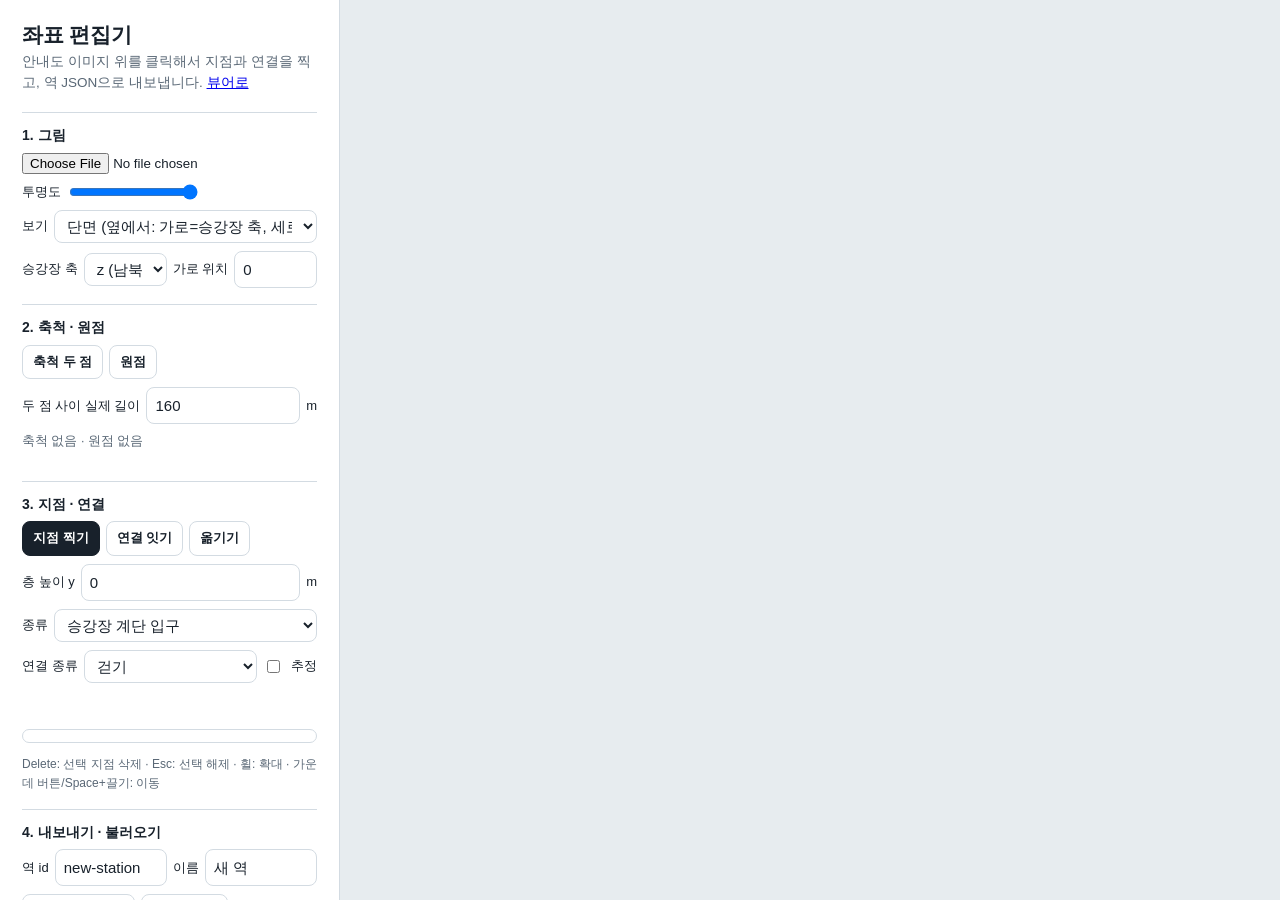
<file: editor.html>
<!DOCTYPE html>
<html lang="ko">
<head>
<meta charset="utf-8">
<meta name="viewport" content="width=device-width, initial-scale=1">
<title>좌표 편집기</title>
<link rel="stylesheet" href="src/style.css">
<style>
.app{grid-template-columns:340px 1fr}
.ed{position:relative;overflow:hidden;background:var(--bg);cursor:crosshair}
.ed canvas{width:100%;height:100%;display:block;touch-action:none}
.side h2{font-size:14px;margin:16px 0 6px;border-top:1px solid var(--rule);padding-top:12px}
.row{display:flex;gap:6px;margin-bottom:8px;align-items:center}
.row input[type=number],.row input[type=text],.row select{flex:1;min-width:0;font:inherit;padding:6px 8px;border:1.5px solid var(--rule);border-radius:8px;background:var(--panel);color:var(--ink);margin:0}
.row label{margin:0;font-weight:500;font-size:13px;white-space:nowrap}
button.b{font:inherit;font-size:13px;font-weight:600;border:1.5px solid var(--rule);background:var(--panel);color:var(--ink);border-radius:8px;padding:6px 10px;cursor:pointer}
button.b[aria-pressed="true"]{background:var(--ink);color:var(--panel);border-color:var(--ink)}
.modes{display:flex;flex-wrap:wrap;gap:6px;margin-bottom:8px}
.status{font-size:12.5px;color:var(--sub);min-height:2.6em;margin:6px 0}
.list{font-size:12.5px;max-height:220px;overflow:auto;border:1px solid var(--rule);border-radius:8px;padding:6px}
.list div{padding:2px 4px;cursor:pointer;border-radius:4px}
.list div.sel{background:color-mix(in srgb,var(--route) 18%,transparent)}
textarea{width:100%;height:120px;font:12px ui-monospace,monospace;border:1.5px solid var(--rule);border-radius:8px;background:var(--panel);color:var(--ink)}
.kbd{font-size:12px;color:var(--sub)}
</style>
</head>
<body>
<div class="app">
  <aside class="side">
    <h1 style="margin-top:0">좌표 편집기</h1>
    <p class="lede">안내도 이미지 위를 클릭해서 지점과 연결을 찍고, 역 JSON으로 내보냅니다. <a href="index.html">뷰어로</a></p>

    <h2>1. 그림</h2>
    <div class="row"><input type="file" id="img" accept="image/*"></div>
    <div class="row"><label>투명도</label><input type="range" id="alpha" min="0.2" max="1" step="0.05" value="1"></div>
    <div class="row"><label>보기</label>
      <select id="proj"><option value="section">단면 (옆에서: 가로=승강장 축, 세로=높이)</option><option value="plan">평면 (위에서: 가로=x, 세로=z)</option></select></div>
    <div class="row" id="axisRow"><label>승강장 축</label><select id="axis"><option value="z">z (남북)</option><option value="x">x (동서)</option></select>
      <label>가로 위치</label><input type="number" id="cross" value="0" step="1" title="단면 보기에서 찍는 점의 다른 축 좌표"></div>

    <h2>2. 축척 · 원점</h2>
    <div class="modes">
      <button class="b" data-mode="scale">축척 두 점</button>
      <button class="b" data-mode="origin">원점</button>
    </div>
    <div class="row"><label>두 점 사이 실제 길이</label><input type="number" id="scaleLen" value="160" step="1"><label>m</label></div>
    <div class="status" id="calib">축척 없음. 승강장 길이(칸 수 × 20 m)를 두 점으로 찍으면 정확합니다.</div>

    <h2>3. 지점 · 연결</h2>
    <div class="modes">
      <button class="b" data-mode="node" aria-pressed="true">지점 찍기</button>
      <button class="b" data-mode="edge">연결 잇기</button>
      <button class="b" data-mode="move">옮기기</button>
    </div>
    <div class="row"><label>층 높이 y</label><input type="number" id="ny" value="0" step="1"><label>m</label></div>
    <div class="row"><label>종류</label>
      <select id="ntype"><option value="stair">승강장 계단 입구</option><option value="landing">층계참</option><option value="concourse">대합실·통로</option><option value="gate">개찰구</option><option value="exit">출구</option><option value="elevator">엘리베이터</option></select></div>
    <div class="row"><label>연결 종류</label>
      <select id="etype"><option value="walk">걷기</option><option value="stair">계단</option><option value="esc">에스컬레이터</option><option value="elevator">엘리베이터</option><option value="mix">계단/에스컬레이터 미확인</option><option value="gate">개찰구 통과</option><option value="plat">승강장 위</option></select>
      <label class="chk" style="margin:0"><input type="checkbox" id="est"> 추정</label></div>
    <div class="status" id="status"></div>
    <div class="list" id="nodes"></div>
    <p class="kbd">Delete: 선택 지점 삭제 · Esc: 선택 해제 · 휠: 확대 · 가운데 버튼/Space+끌기: 이동</p>

    <h2>4. 내보내기 · 불러오기</h2>
    <div class="row"><label>역 id</label><input type="text" id="sid" value="new-station"><label>이름</label><input type="text" id="sname" value="새 역"></div>
    <div class="modes">
      <button class="b" id="export">JSON 내려받기</button>
      <button class="b" id="copy">JSON 복사</button>
      <button class="b" id="load">JSON 붙여넣기 불러오기</button>
    </div>
    <textarea id="json" placeholder="기존 역 JSON을 붙여넣고 '불러오기'. 승강장(platforms)·층판(floors)은 그대로 보존되고 지점·연결만 편집합니다."></textarea>
  </aside>
  <main class="ed"><canvas id="c"></canvas></main>
</div>
<script>
const $=s=>document.querySelector(s);
const canvas=$('#c'),g=canvas.getContext('2d');
const S={img:null,alpha:1,view:{x:0,y:0,k:1},mode:'node',proj:'section',axis:'z',cross:0,
  scalePts:[],pxPerM:null,origin:null,nodes:{},edges:[],extra:{},sel:null,edgeFrom:null,drag:null,pan:null,space:false,seq:1};

/* ---------- 좌표 변환 ---------- */
const toImg=(sx,sy)=>({x:(sx-S.view.x)/S.view.k,y:(sy-S.view.y)/S.view.k});
const toScr=(ix,iy)=>({x:ix*S.view.k+S.view.x,y:iy*S.view.k+S.view.y});
function imgToWorld(ix,iy,y){ // 이미지 px → [x,y,z]
  if(!S.pxPerM||!S.origin)return null;
  const u=(ix-S.origin.x)/S.pxPerM, v=(iy-S.origin.y)/S.pxPerM;
  if(S.proj==='plan')return [r(u),y,r(v)];
  const h=-v; // 위로 갈수록 높이 +
  return S.axis==='z'?[S.cross,r(h),r(u)]:[r(u),r(h),S.cross];
}
function worldToImg(p){
  if(!S.pxPerM||!S.origin)return null;
  if(S.proj==='plan')return {x:S.origin.x+p[0]*S.pxPerM,y:S.origin.y+p[2]*S.pxPerM};
  const u=S.axis==='z'?p[2]:p[0];
  return {x:S.origin.x+u*S.pxPerM,y:S.origin.y-p[1]*S.pxPerM};
}
const r=v=>Math.round(v*2)/2;

/* ---------- 그리기 ---------- */
function resize(){const b=canvas.parentElement.getBoundingClientRect();canvas.width=b.width*devicePixelRatio;canvas.height=b.height*devicePixelRatio;canvas.style.width=b.width+'px';canvas.style.height=b.height+'px';draw();}
new ResizeObserver(resize).observe(canvas.parentElement);
function draw(){
  g.setTransform(devicePixelRatio,0,0,devicePixelRatio,0,0);g.clearRect(0,0,canvas.width,canvas.height);
  if(S.img){g.globalAlpha=S.alpha;g.drawImage(S.img,S.view.x,S.view.y,S.img.width*S.view.k,S.img.height*S.view.k);g.globalAlpha=1;}
  const css=n=>getComputedStyle(document.documentElement).getPropertyValue(n).trim();
  if(S.scalePts.length){g.strokeStyle=css('--esc');g.lineWidth=2;g.beginPath();S.scalePts.forEach((p,i)=>{const s=toScr(p.x,p.y);i?g.lineTo(s.x,s.y):g.moveTo(s.x,s.y);});g.stroke();S.scalePts.forEach(p=>{const s=toScr(p.x,p.y);g.fillStyle=css('--esc');g.beginPath();g.arc(s.x,s.y,5,0,7);g.fill();});}
  if(S.origin){const s=toScr(S.origin.x,S.origin.y);g.strokeStyle=css('--gate');g.lineWidth=2;g.beginPath();g.moveTo(s.x-10,s.y);g.lineTo(s.x+10,s.y);g.moveTo(s.x,s.y-10);g.lineTo(s.x,s.y+10);g.stroke();}
  const C={walk:css('--sub'),plat:css('--line2'),stair:css('--stair'),esc:css('--esc'),elevator:css('--elev'),mix:css('--mix'),gate:css('--gate')};
  for(const [a,b,t,e] of S.edges){const A=pos(a),B=pos(b);if(!A||!B)continue;g.strokeStyle=C[t]||C.walk;g.lineWidth=3;g.setLineDash(e?[6,5]:[]);g.beginPath();g.moveTo(A.x,A.y);g.lineTo(B.x,B.y);g.stroke();g.setLineDash([]);}
  for(const id in S.nodes){const n=S.nodes[id],s=pos(id);if(!s)continue;const col=n.type==='exit'?css('--exit'):n.type==='gate'?css('--gate'):n.type==='elevator'?css('--elev'):n.type==='stair'?css('--stair'):css('--route');
    g.fillStyle=col;g.beginPath();g.arc(s.x,s.y,id===S.sel||id===S.edgeFrom?8:6,0,7);g.fill();
    if(id===S.sel||id===S.edgeFrom){g.strokeStyle=css('--ink');g.lineWidth=2;g.stroke();}
    g.fillStyle=css('--ink');g.font='600 12px "IBM Plex Sans KR",sans-serif';g.fillText(`${id} ${n.label||''}${n.est?' ?':''}`,s.x+9,s.y-6);}
  function pos(id){const n=S.nodes[id];if(!n)return null;const w=worldToImg(n.p);return w?toScr(w.x,w.y):null;}
}

/* ---------- 입력 ---------- */
let ptrDown=null;
canvas.addEventListener('pointerdown',e=>{canvas.setPointerCapture(e.pointerId);const p={x:e.clientX,y:e.clientY};
  if(e.button===1||S.space){S.pan={x:p.x-S.view.x,y:p.y-S.view.y};return;}
  const rect=canvas.getBoundingClientRect(),sx=p.x-rect.left,sy=p.y-rect.top,im=toImg(sx,sy);
  if(S.mode==='scale'){S.scalePts.push(im);if(S.scalePts.length>2)S.scalePts=[im];if(S.scalePts.length===2)applyScale();draw();return;}
  if(S.mode==='origin'){S.origin=im;calibText();draw();return;}
  if(!S.pxPerM||!S.origin){status('먼저 축척과 원점을 찍으세요');return;}
  const hit=hitNode(sx,sy);
  if(S.mode==='node'){if(hit){S.sel=hit;list();draw();return;}addNode(im);return;}
  if(S.mode==='edge'){if(!hit)return;if(!S.edgeFrom){S.edgeFrom=hit;status(`${hit} 에서… 두 번째 지점을 클릭`);}else if(hit!==S.edgeFrom){S.edges.push([S.edgeFrom,hit,$('#etype').value,$('#est').checked?1:0]);status(`연결 ${S.edgeFrom} – ${hit} (${$('#etype').value})`);S.edgeFrom=null;}draw();return;}
  if(S.mode==='move'){if(hit){S.sel=hit;S.drag=hit;list();}}
});
canvas.addEventListener('pointermove',e=>{
  if(S.pan){S.view.x=e.clientX-S.pan.x;S.view.y=e.clientY-S.pan.y;draw();return;}
  if(S.drag){const rect=canvas.getBoundingClientRect(),im=toImg(e.clientX-rect.left,e.clientY-rect.top),w=imgToWorld(im.x,im.y,S.nodes[S.drag].p[1]);if(w){if(S.proj==='plan'){S.nodes[S.drag].p[0]=w[0];S.nodes[S.drag].p[2]=w[2];}else{S.nodes[S.drag].p=w;}draw();list();}}
});
['pointerup','pointercancel'].forEach(n=>canvas.addEventListener(n,()=>{S.pan=null;S.drag=null;}));
canvas.addEventListener('wheel',e=>{e.preventDefault();const rect=canvas.getBoundingClientRect(),sx=e.clientX-rect.left,sy=e.clientY-rect.top,f=Math.exp(-e.deltaY*0.0015);
  S.view.x=sx-(sx-S.view.x)*f;S.view.y=sy-(sy-S.view.y)*f;S.view.k*=f;draw();},{passive:false});
window.addEventListener('keydown',e=>{if(e.target.tagName==='INPUT'||e.target.tagName==='TEXTAREA')return;
  if(e.key===' '){S.space=true;e.preventDefault();}
  if(e.key==='Escape'){S.sel=null;S.edgeFrom=null;list();draw();}
  if(e.key==='Delete'&&S.sel){delete S.nodes[S.sel];S.edges=S.edges.filter(x=>x[0]!==S.sel&&x[1]!==S.sel);S.sel=null;list();draw();}});
window.addEventListener('keyup',e=>{if(e.key===' ')S.space=false;});
function hitNode(sx,sy){for(const id in S.nodes){const w=worldToImg(S.nodes[id].p);if(!w)continue;const s=toScr(w.x,w.y);if(Math.hypot(s.x-sx,s.y-sy)<10)return id;}return null;}

function addNode(im){
  const y=+$('#ny').value,w=imgToWorld(im.x,im.y,y);if(!w)return;
  const type=$('#ntype').value;
  let id=prompt('지점 id (영문·숫자·_)', `${type==='exit'?'x':type[0]}${S.seq++}`);if(!id)return;
  if(S.nodes[id]){alert('같은 id가 있습니다');return;}
  const label=prompt('이름', type==='exit'?`${id.replace(/\D/g,'')||'?'}번 출구`:'')??'';
  const n={p:w,label,type};if($('#est').checked)n.est=1;
  if(type==='exit'){n.no=+(prompt('출구 번호', id.replace(/\D/g,''))||0);n.p[1]=0;}
  S.nodes[id]=n;S.sel=id;list();draw();status(`${id} 추가 [${w.join(', ')}]`);
}
function applyScale(){const [a,b]=S.scalePts,px=Math.hypot(a.x-b.x,a.y-b.y),m=+$('#scaleLen').value;if(px>0&&m>0){S.pxPerM=px/m;calibText();}}
function calibText(){$('#calib').textContent=(S.pxPerM?`축척 ${(1/S.pxPerM).toFixed(3)} m/px`:'축척 없음')+(S.origin?' · 원점 있음':' · 원점 없음');}
function status(t){$('#status').textContent=t;}
function list(){const el=$('#nodes');el.innerHTML='';for(const id in S.nodes){const n=S.nodes[id],d=document.createElement('div');d.textContent=`${id}  ${n.label||''}  [${n.p.join(', ')}] ${n.type}${n.est?' 추정':''}`;if(id===S.sel)d.className='sel';d.onclick=()=>{S.sel=id;list();draw();};el.appendChild(d);}}

/* ---------- 모드 · 설정 ---------- */
document.querySelectorAll('.b[data-mode]').forEach(b=>b.onclick=()=>{S.mode=b.dataset.mode;S.edgeFrom=null;document.querySelectorAll('.b[data-mode]').forEach(x=>x.setAttribute('aria-pressed',x===b));draw();});
$('#img').onchange=e=>{const f=e.target.files[0];if(!f)return;const im=new Image();im.onload=()=>{S.img=im;const b=canvas.getBoundingClientRect();S.view.k=Math.min(b.width/im.width,b.height/im.height);S.view.x=(b.width-im.width*S.view.k)/2;S.view.y=0;draw();};im.src=URL.createObjectURL(f);};
$('#alpha').oninput=e=>{S.alpha=+e.target.value;draw();};
$('#proj').onchange=e=>{S.proj=e.target.value;$('#axisRow').style.display=S.proj==='section'?'':'none';draw();};
$('#axis').onchange=e=>{S.axis=e.target.value;draw();};
$('#cross').onchange=e=>{S.cross=+e.target.value;};

/* ---------- 내보내기 · 불러오기 ---------- */
function build(){
  const nodes={};for(const id in S.nodes){const n=S.nodes[id];nodes[id]={p:n.p,label:n.label,type:n.type};if(n.no!=null)nodes[id].no=n.no;if(n.est)nodes[id].est=1;}
  return {...S.extra,id:$('#sid').value,kind:'station',name:$('#sname').value,yScale:S.extra.yScale||2.4,
    floors:S.extra.floors||[],platforms:S.extra.platforms||{},nodes,edges:S.edges,
    facts:S.extra.facts||{ok:[],est:['편집기로 안내도 위에서 찍은 좌표. 현장 확인 전']},
    calib:{proj:S.proj,axis:S.axis,pxPerM:S.pxPerM,origin:S.origin,image:$('#img').files[0]?.name||null}};
}
$('#export').onclick=()=>{const j=JSON.stringify(build(),null,1),a=document.createElement('a');a.href=URL.createObjectURL(new Blob([j],{type:'application/json'}));a.download=`${$('#sid').value}.json`;a.click();};
$('#copy').onclick=()=>{navigator.clipboard.writeText(JSON.stringify(build(),null,1));status('복사했습니다');};
$('#load').onclick=()=>{try{const j=JSON.parse($('#json').value);const {nodes,edges,calib,...rest}=j;S.extra=rest;S.nodes=nodes||{};S.edges=edges||[];
  if(calib){S.proj=calib.proj||'section';S.axis=calib.axis||'z';S.pxPerM=calib.pxPerM;S.origin=calib.origin;$('#proj').value=S.proj;$('#axis').value=S.axis;}
  $('#sid').value=j.id||'';$('#sname').value=j.name||'';calibText();list();draw();status(`불러옴: 지점 ${Object.keys(S.nodes).length}, 연결 ${S.edges.length}`);}catch(e){alert('JSON 오류: '+e.message);}};
resize();calibText();
</script>
</body>
</html>
</file>
<file: src/style.css>
:root{
  --bg:#E7ECEF; --panel:#FFFFFF; --ink:#18212B; --sub:#5A6876; --rule:#D3DBE2;
  --line1:#0052A4; --line2:#00A84D; --line3:#EF7C1C; --line4:#00A5DE; --line5:#996CAC; --line6:#CD7C2F; --line7:#747F00; --line8:#E6186C; --line9:#BDB092;
  --exit:#FFCD12; --exit-ink:#1B1B1B;
  --route:#E5007F; --esc:#2F7DE1; --stair:#5B6B7C; --mix:#9A86D8; --elev:#1F9E89;
  --slab:#DCE2E7; --slab-edge:#AEB9C3; --plat1:#C9D8EA; --plat2:#CBE8D5; --plat3:#F5D9C2; --plat4:#C6E6F2; --plat5:#DED3E6; --plat6:#EBD6C4; --plat7:#DDE2B4; --plat8:#F3CCDB; --plat9:#E5E0D2;
  --stairs:#B3BEC8; --escal:#56626F; --escal-step:#8D99A6; --gate:#C0392B; --track:#2E3740; --rail:#9AA6B2; --ground:#C9D2D9; --road:#F2F4F6; --road-line:#D9DEE3; --road-ink:#6B7784; --safety:#F2C94C; --glass:#9CC4E4; --walk:#E6EAEE;
}
@media (prefers-color-scheme: dark){
  :root:not([data-theme="light"]){
    --bg:#141A21; --panel:#1E2630; --ink:#E8EDF2; --sub:#9BA9B7; --rule:#313C49;
    --line2:#2CC873; --line7:#A8B533; --route:#FF4DA6; --esc:#5A9CF0; --stair:#8C9BAB; --mix:#B3A2EA; --elev:#3CC9B0;
    --slab:#46525F; --slab-edge:#35404B; --plat1:#2F4B6B; --plat2:#2F6B4A; --plat3:#6B4A2F; --plat4:#2F5F6B; --plat5:#4F3F6B; --plat6:#6B4F3A; --plat7:#5C6326; --plat8:#6B2F4A; --plat9:#5F5A4A;
    --stairs:#7B8896; --escal:#A9B6C3; --escal-step:#6B7785; --gate:#E0604F; --track:#0B0F13; --rail:#6B7785; --ground:#1C242C; --road:#283340; --road-line:#3B4756; --road-ink:#9BA9B7; --safety:#E0B93F; --glass:#5A8DB5; --walk:#3A4654;
  }
}
:root[data-theme="dark"]{
  --bg:#141A21; --panel:#1E2630; --ink:#E8EDF2; --sub:#9BA9B7; --rule:#313C49;
  --line2:#2CC873; --line7:#A8B533; --route:#FF4DA6; --esc:#5A9CF0; --stair:#8C9BAB; --mix:#B3A2EA; --elev:#3CC9B0;
  --slab:#46525F; --slab-edge:#35404B; --plat1:#2F4B6B; --plat2:#2F6B4A; --plat3:#6B4A2F; --plat4:#2F5F6B; --plat5:#4F3F6B; --plat6:#6B4F3A; --plat7:#5C6326; --plat8:#6B2F4A; --plat9:#5F5A4A;
  --stairs:#7B8896; --escal:#A9B6C3; --escal-step:#6B7785; --gate:#E0604F; --track:#0B0F13; --rail:#6B7785; --ground:#1C242C; --road:#283340; --road-line:#3B4756; --road-ink:#9BA9B7; --safety:#E0B93F; --glass:#5A8DB5; --walk:#3A4654;
}
*{box-sizing:border-box}
html,body{height:100%}
body{margin:0;background:var(--bg);color:var(--ink);
  font-family:"IBM Plex Sans KR",-apple-system,"Apple SD Gothic Neo","Malgun Gothic",sans-serif;
  font-size:15px;line-height:1.55;-webkit-font-smoothing:antialiased}
.app{display:grid;grid-template-columns:372px 1fr;height:100vh;height:100dvh}
.side{background:var(--panel);border-right:1px solid var(--rule);overflow-y:auto;padding:22px 22px 28px}
.stage{position:relative;min-width:0;min-height:0}
canvas{display:block;width:100%;height:100%;touch-action:none;outline-offset:-3px}
canvas:focus-visible{outline:3px solid var(--esc)}
h1{font-size:21px;line-height:1.25;margin:10px 0 4px;font-weight:700;letter-spacing:-.01em}
.lede{margin:0 0 18px;color:var(--sub);font-size:13.5px}
label{display:block;font-size:13px;font-weight:600;margin:0 0 6px}
select{width:100%;font:inherit;color:var(--ink);background:var(--panel);border:1.5px solid var(--rule);
  border-radius:10px;padding:10px 12px;margin-bottom:14px}
.opts{display:flex;flex-direction:column;gap:6px;margin:-4px 0 6px}
.chk{font-weight:500;font-size:13.5px;display:flex;align-items:center;gap:8px;margin:0}
.door{display:flex;align-items:flex-end;gap:14px;margin:8px 0 6px;padding-top:16px;border-top:1px solid var(--rule)}
.door b{font-size:64px;line-height:.9;font-weight:700;letter-spacing:-.03em;color:var(--route);font-variant-numeric:tabular-nums}
.door span{font-size:13.5px;color:var(--sub);padding-bottom:4px}
.note{display:inline-block;font-size:12.5px;font-weight:600;border-radius:6px;padding:3px 8px;margin:6px 0 14px}
.note.ok{background:color-mix(in srgb,var(--line2) 18%,transparent);color:var(--ink)}
.note.est{background:color-mix(in srgb,var(--exit) 35%,transparent);color:var(--ink)}
.note.bad{background:color-mix(in srgb,var(--gate) 22%,transparent);color:var(--ink)}
ol.steps{list-style:none;margin:0;padding:0;counter-reset:s}
ol.steps li{counter-increment:s;position:relative;padding:0 0 12px 34px;font-size:14.5px}
ol.steps li::before{content:counter(s);position:absolute;left:0;top:1px;width:22px;height:22px;border-radius:50%;
  background:var(--ink);color:var(--panel);font-size:12px;font-weight:700;display:grid;place-items:center}
ol.steps li:not(:last-child)::after{content:"";position:absolute;left:10.5px;top:25px;bottom:1px;width:1.5px;background:var(--rule)}
.tag{font-size:11.5px;font-weight:600;border-radius:4px;padding:1px 6px;margin-left:6px;white-space:nowrap}
.tag.esc{background:var(--esc);color:#fff}.tag.stair{background:var(--stair);color:#fff}.tag.elevator{background:var(--elev);color:#fff}
.tag.mix{background:var(--mix);color:#fff}.tag.q{background:color-mix(in srgb,var(--exit) 45%,transparent);color:var(--ink)}
details{margin-top:18px;border-top:1px solid var(--rule);padding-top:12px;font-size:13.5px;color:var(--sub)}
summary{cursor:pointer;font-weight:600;color:var(--ink)}
details ul{margin:8px 0 0;padding-left:18px}
details h3{font-size:13px;margin:12px 0 0;color:var(--ink)}
details a{color:var(--esc);word-break:break-all}
.foot{margin-top:18px;font-size:12.5px;color:var(--sub)}
.foot a{color:var(--sub)}
.views{position:absolute;right:14px;top:14px;display:flex;gap:6px}
.views button{font:inherit;font-size:13px;font-weight:600;border:1.5px solid var(--rule);background:var(--panel);
  color:var(--ink);border-radius:8px;padding:6px 11px;cursor:pointer}
.views button[aria-pressed="true"]{border-color:var(--ink)}
.views button:focus-visible,select:focus-visible,summary:focus-visible{outline:3px solid var(--exit);outline-offset:2px}
.legend{position:absolute;left:14px;bottom:12px;display:flex;flex-wrap:wrap;gap:4px 14px;font-size:12.5px;color:var(--sub);
  background:color-mix(in srgb,var(--panel) 82%,transparent);padding:7px 11px;border-radius:8px;max-width:calc(100% - 28px)}
.legend i{display:inline-block;width:18px;height:5px;border-radius:3px;margin-right:6px;vertical-align:middle}
.hint{position:absolute;left:14px;top:14px;font-size:12.5px;color:var(--sub)}
@media (max-width:820px){
  .app{grid-template-columns:1fr;grid-template-rows:54vh auto;height:auto;min-height:100dvh}
  .stage{order:1;height:54vh}.side{order:2;border-right:0;border-top:1px solid var(--rule);overflow:visible}
  .hint{display:none}
}

.compass{position:absolute;right:14px;bottom:14px;width:56px;height:56px;border-radius:50%;background:color-mix(in srgb,var(--panel) 88%,transparent);
  border:1.5px solid var(--rule);display:grid;place-items:center;pointer-events:none}
.compass svg{width:44px;height:44px;transition:transform .08s linear}
</file>
